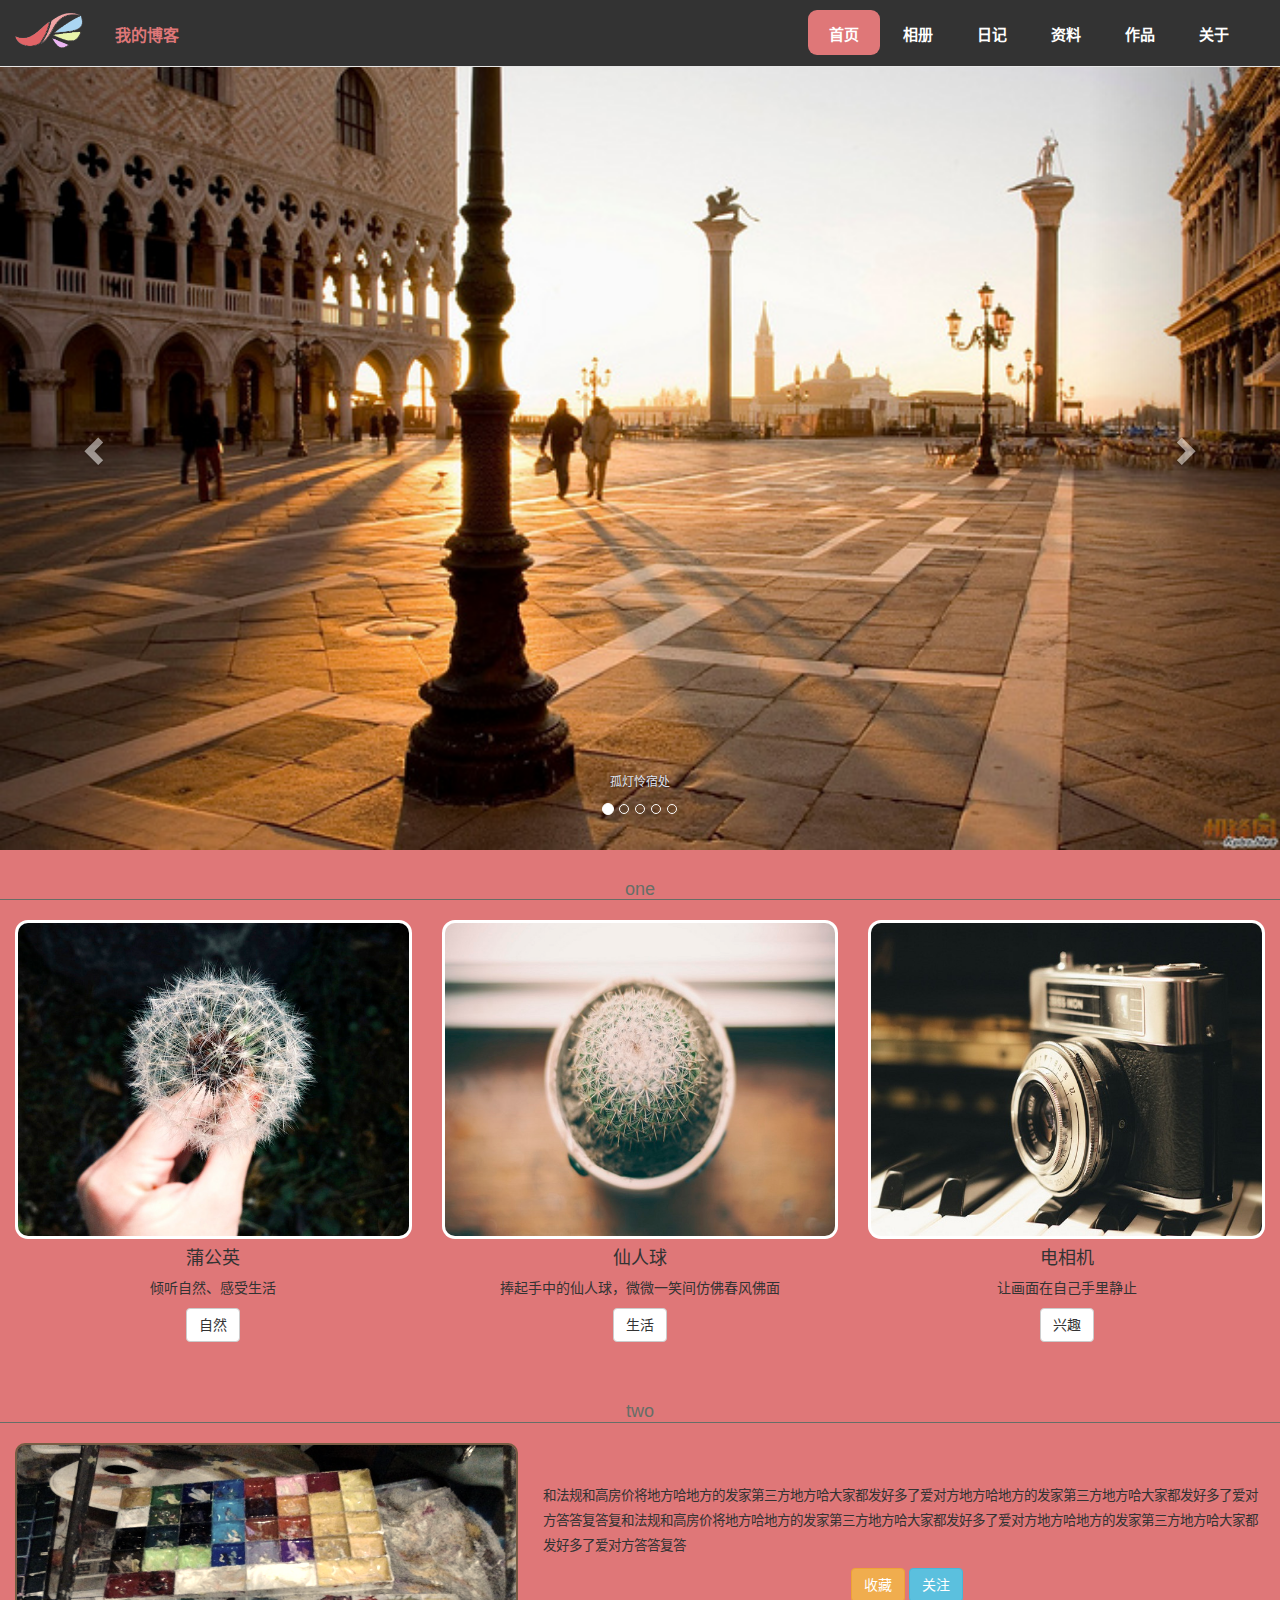
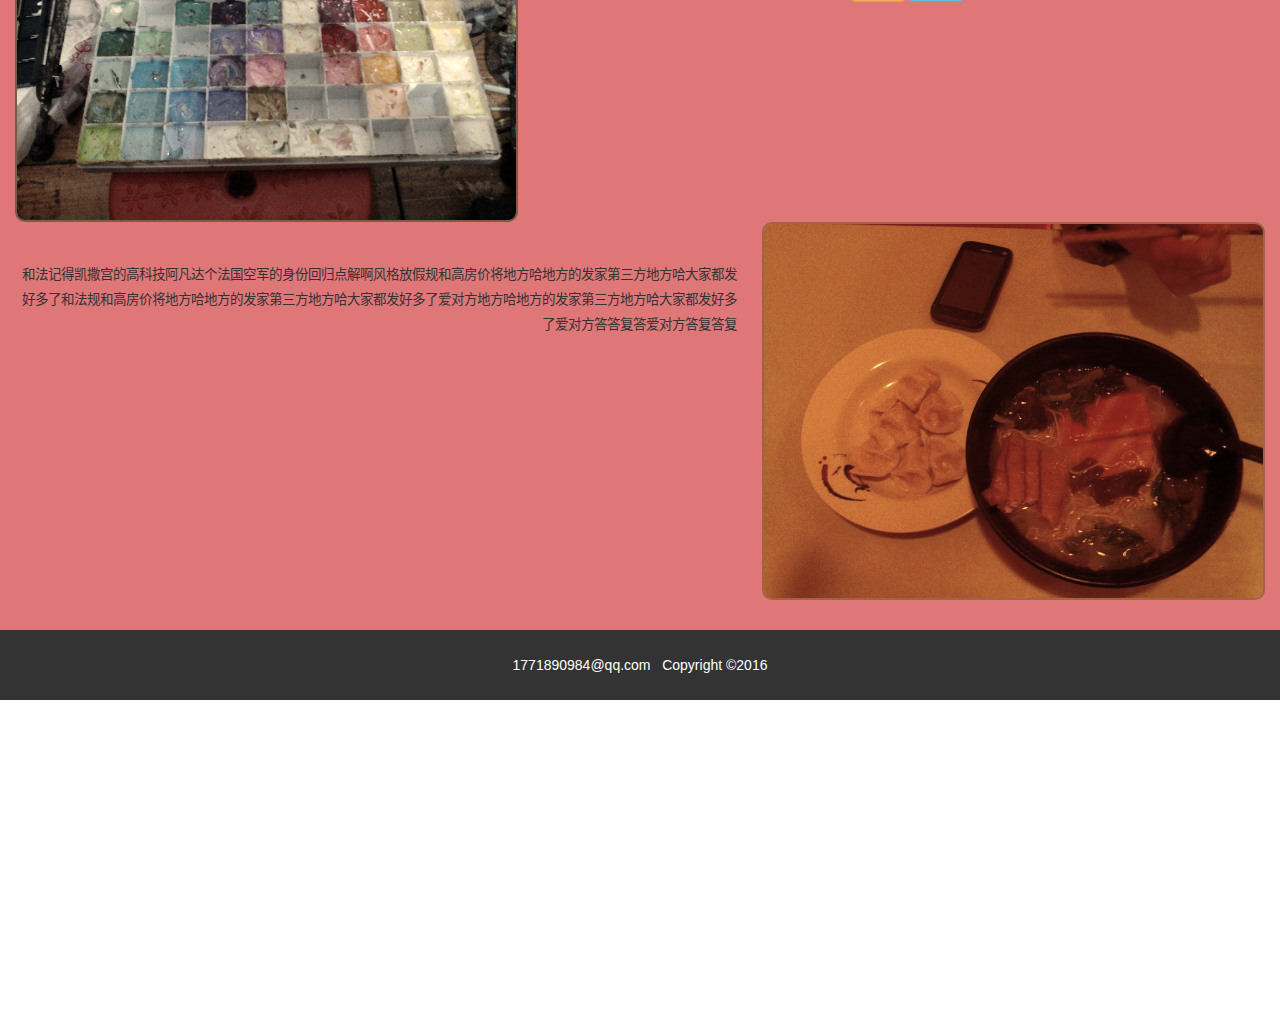
<file: index.html>
<!DOCTYPE html>
<html lang="zh-cn">
<head>
    <meta charset="utf-8">
    <meta name="viewport" content="width=device-width, initial-scale=1">
    <meta http-equiv="X-UA-Compatible" content="IE=edge">
    <title>主页</title>
    <link href="css/bootstrap.css" rel="stylesheet">
    <link rel="stylesheet" href="css/index.css"/>

    <!--[if lt IE 9]>

    <script src="js/html5shiv.min.js"></script>
    <script src="js/respond.min.js"></script>

    <![endif]-->
    <style>

    </style>
</head>
<body>
<!--响应式导航条-->
<!--<div class="navbar navbar-default navbar-fixed-top">
    <div class="container navColor">
        <div class="navbar-header">
            <a href="#" class="navbar-brand">
                <img src="img/logo.png" class="logo"/>
            </a>
            <a href="#menu" class="navbar-toggle" data-toggle="collapse">
                <span class="icon-bar"></span>
                <span class="icon-bar"></span>
                <span class="icon-bar"></span>
            </a>
        </div>
        <div id="menu" class="navbar-collapse collapse">
            <span class="navbar-left navbar-text nav">我的博客</span>
            <ul class="nav navbar-nav navbar-right nav-pills">
                <li><a class="navbar-link" href="#">首页</a></li>
                <li><a class="navbar-link" href="#">相册</a></li>
                <li><a class="navbar-link" href="#">日记</a></li>
                <li><a class="navbar-link" href="#">资料</a></li>
                <li><a class="navbar-link" href="#">作品</a></li>
                <li><a class="navbar-link" href="#">关于</a></li>
            </ul>
        </div>
    </div>
</div>-->
<div id="header"></div>
<!--主体内容-->
<div class="main">
    <div class="container">
        <div class="row">
            <div class="col-xs-12 lunbo_group">
                <!--<img src="img/44444.jpg" class="img-responsive lunbo"/>-->
                <!--<span class="glyphicon"></span>-->


                <div id="lunbo1" class="carousel slide" data-ride="carousel" data-interval="2000">
                    <div class="carousel-inner">
                        <div class="item active">
                            <img src="img/44444.jpg" class="lunbo"/>

                            <div class="carousel-caption">
                                <h4>孤灯怜宿处</h4>
                            </div>
                        </div>
                        <div class="item">
                            <img src="img/11111a.jpg" class="lunbo"/>

                            <div class="carousel-caption">
                                <h4>风吹草地见牛羊</h4>
                            </div>
                        </div>
                        <div class="item">
                            <img src="img/22222a.jpg" class="lunbo"/>

                            <div class="carousel-caption">
                                <h4>薰衣草花田</h4>
                            </div>
                        </div>
                        <div class="item">
                            <img src="img/33333a.jpg" class="lunbo"/>

                            <div class="carousel-caption">
                                <h4>孤帆远影碧空尽</h4>
                            </div>
                        </div>
                        <div class="item">
                            <img src="img/55555a.jpg" class="lunbo"/>

                            <div class="carousel-caption">
                                <h4>大路、风车</h4>
                            </div>
                        </div>
                    </div>

                    <!--轮播广告外部：上/下一张按钮、序号标志-->
                    <a data-slide="prev" class="left carousel-control" href="#lunbo1">
                        <span class="glyphicon glyphicon-chevron-left"></span>
                    </a>
                    <a data-slide="next" class="right carousel-control" href="#lunbo1">
                        <span class="glyphicon glyphicon-chevron-right"></span>
                    </a>

                    <ul class="carousel-indicators">
                        <li data-slide-to="0" data-target="#lunbo1" class="active"></li>
                        <li data-slide-to="1" data-target="#lunbo1"></li>
                        <li data-slide-to="2" data-target="#lunbo1"></li>
                        <li data-slide-to="3" data-target="#lunbo1"></li>
                        <li data-slide-to="4" data-target="#lunbo1"></li>
                    </ul>

                </div>


            </div>
        </div>


        <div class="row one1">
            <div class="col-xs-12">
                <h4>one</h4>
            </div>
        </div>

        <!--三幅小图片-->
        <div class="row threePic">
            <div class="col-sm-4 col-xs-12 text-center">
                <div class="mask_group">
                    <div class="mask">

                    </div>
                    <div class="outcaption">
                        <h4 class="text-center"><b>蒲公英</b></h4>

                        <p class="text-center">来生愿做蒲公英</p>

                        <p class="text-center">无牵无挂、无欲无求，随风而动，随欲而行</p>
                    </div>

                    <img src="img/77777.jpg" class="img-responsive bor_white "/>

                </div>
                <h4>蒲公英</h4>

                <p>倾听自然、感受生活</p>
                <a href="#" class="btn-default btn" data-toggle="modal" data-target="#myModal">自然</a>
            </div>
            <div class="col-sm-4 col-xs-12 text-center">
                <div class="mask_group">
                    <div class="mask">

                    </div>
                    <div class="outcaption">
                        <h4 class="text-center"><b>仙人球</b></h4>

                        <p class="text-center">注定多刺仙人球做不成娇艳的四季梅</p>

                        <p class="text-center">然而它顽强的生命力则是无可比拟的</p>
                    </div>

                    <img src="img/88888a.jpg" class="img-responsive bor_white " data-toggle="modal"
                         data-target="#myModal"/>

                </div>
                <h4>仙人球</h4>

                <p>捧起手中的仙人球，微微一笑间仿佛春风佛面</p>
                <a href="#" class="btn-default btn">生活</a>
            </div>
            <div class="col-sm-4 col-xs-12 text-center">
                <div class="mask_group">
                    <div class="mask">

                    </div>
                    <div class="outcaption">
                        <h4 class="text-center"><b>相机</b></h4>

                        <p class="text-center">我愿用相机记录下生活的每时每刻</p>

                        <p class="text-center">让时钟在我的手里停住</p>
                    </div>

                    <img src="img/bbbbba.jpg" class="img-responsive bor_white " data-toggle="modal"
                         data-target="#myModal"/>

                </div>
                <h4>电相机</h4>

                <p>让画面在自己手里静止</p>
                <a href="#" class="btn-default btn">兴趣</a>

            </div>
        </div>

        <div class="row one1">
            <div class="col-xs-12">
                <h4>two</h4>
            </div>
        </div>


        <!--尾部介绍部分-->
        <div class="row detail_line two1">
            <div class="col-sm-5 col-xs-12">
                <img src="img/psb (3).jpg" class="img-responsive quse wei1"/>
            </div>
            <div class="col-sm-7 col-xs-12">
                <p class="text-left det_top">
                    和法规和高房价将地方哈地方的发家第三方地方哈大家都发好多了爱对方地方哈地方的发家第三方地方哈大家都发好多了爱对方答答复答复和法规和高房价将地方哈地方的发家第三方地方哈大家都发好多了爱对方地方哈地方的发家第三方地方哈大家都发好多了爱对方答答复答</p>
                <a href="#" class="btn btn-warning btn-group-sm" data-toggle="modal" data-target="#myModal">收藏</a>
                <a href="#" class="btn btn-info btn-group-sm" data-toggle="modal" data-target="#myModal">关注</a>
            </div>
        </div>
        <div class="row">
            <div class="col-sm-5 col-sm-push-7 col-xs-12">
                <img src="img/psb (2).jpg" class="img-responsive quse wei2"/>
            </div>
            <div class="col-sm-7 col-sm-pull-5 col-xs-12">
                <p class="text-right det_bot">
                    和法记得凯撒宫的高科技阿凡达个法国空军的身份回归点解啊风格放假规和高房价将地方哈地方的发家第三方地方哈大家都发好多了和法规和高房价将地方哈地方的发家第三方地方哈大家都发好多了爱对方地方哈地方的发家第三方地方哈大家都发好多了爱对方答答复答爱对方答复答复</p>


            </div>


        </div>

    </div>

    <!--页面最底部部分-->
    <!--<div class="footer">
        <div class="container">
            <div class="text-center">
                <span>1771890984@qq.com &nbsp; Copyright ©2016</span>
            </div>
        <>

    </div>
     -->


    <div id="myModal" class="modal fade " tabindex="-1" role="dialog" aria-labelledby="mySmallModalLabel"
         aria-hidden="true">
        <div class="modal-dialog modal-sm">
            <div class="modal-content">
                <div class="modal-header">
                    <a href="#" data-dismiss="modal"><span class="close">&times;</span></a>
                    <h4>我是一个学霸</h4>

                </div>
                <div class="modal-body">
                    <h4>我是一个天才</h4>
                </div>
                <div class="modal-footer">
                    <a href="#" class="btn btn-info">保存</a>
                    <a href="#" class="btn btn-danger" data-dismiss="modal"><span>关闭</span></a>
                </div>
            </div>
        </div>
    </div>
</div>

    <div id="footer"></div>
    <br/><br/><br/><br/><br/><br/><br/><br/>
    <br/><br/><br/><br/><br/><br/><br/><br/>

    <!-- jQuery (necessary for Bootstrap's JavaScript plugins) -->
    <!--<script src="http://cdn.bootcss.com/jquery/1.11.2/jquery.min.js"></script>-->

    <script src="js/jquery-1.11.3.js"></script>
    <script src="js/index.js"></script>
    <!-- Include all compiled plugins (below), or include individual files as needed -->
    <script src="js/bootstrap.min.js"></script>


</body>
</html>
</file>
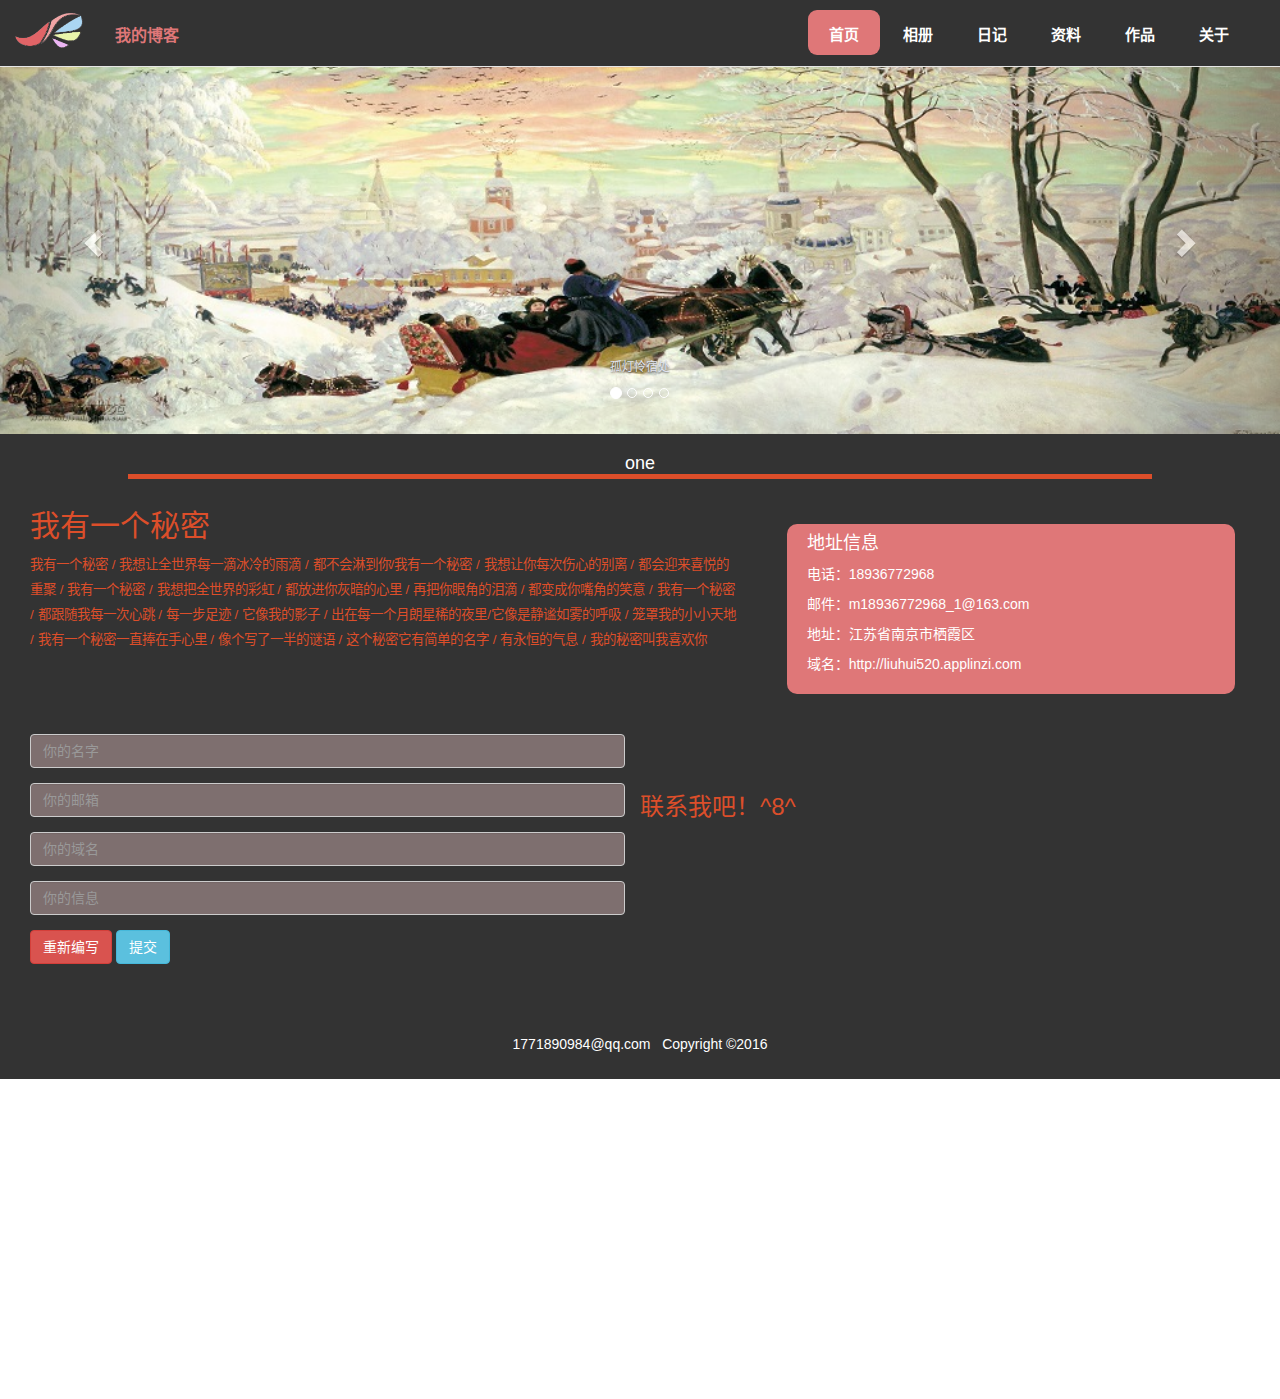
<file: guanyu.html>
<!DOCTYPE html>
<html lang="zh-cn">
<head>
    <meta charset="utf-8">
    <meta name="viewport" content="width=device-width, initial-scale=1">
    <meta http-equiv="X-UA-Compatible" content="IE=edge">
    <title>关于</title>
    <link href="css/bootstrap.css" rel="stylesheet">
    <link type="text/css" rel="stylesheet" href="css/index.css"/>
    <link type="text/css" rel="stylesheet" href="css/xiangce.css"/>
    <link rel="stylesheet" href="css/guanyu.css"/>

    <!--[if lt IE 9]>

    <script src="js/html5shiv.min.js"></script>
    <script src="js/respond.min.js"></script>

    <![endif]-->
    <style>

    </style>
</head>
<body>

<!--顶部导航-->
<div id="header"></div>
<!--主体内容-->
<div class="main">
    <div class="container">
        <!--头部图片-->
        <div class="row">
            <div class="col-xs-12">
                <!--顶部小轮播-->
                <div id="lunbo1" class="carousel slide" data-ride="carousel" data-interval="2000">
                    <div class="carousel-inner">
                        <div class="item active">
                            <img src="img/11a.jpg" class="top_img"/>

                            <div class="carousel-caption">
                                <h4>孤灯怜宿处</h4>
                            </div>
                        </div>
                        <div class="item">
                            <img src="img/22a.jpg" class="top_img"/>

                            <div class="carousel-caption">
                                <h4>风吹草地见牛羊</h4>
                            </div>
                        </div>
                        <div class="item">
                            <img src="img/33a.jpg" class="top_img"/>

                            <div class="carousel-caption">
                                <h4>秋露、夜荷</h4>
                            </div>
                        </div>
                        <div class="item">
                            <img src="img/44a.jpg" class="top_img"/>

                            <div class="carousel-caption">
                                <h4>孤帆远影碧空尽</h4>
                            </div>
                        </div>

                    </div>

                    <!--轮播广告外部：上/下一张按钮、序号标志-->
                    <a data-slide="prev" class="left carousel-control" href="#lunbo1">
                        <span class="glyphicon glyphicon-chevron-left"></span>
                    </a>
                    <a data-slide="next" class="right carousel-control" href="#lunbo1">
                        <span class="glyphicon glyphicon-chevron-right"></span>
                    </a>

                    <ul class="carousel-indicators">
                        <li data-slide-to="0" data-target="#lunbo1" class="active"></li>
                        <li data-slide-to="1" data-target="#lunbo1"></li>
                        <li data-slide-to="2" data-target="#lunbo1"></li>
                        <li data-slide-to="3" data-target="#lunbo1"></li>
                    </ul>

                </div>


            </div>
        </div>

        <div class="row one1">
            <div class="col-xs-12">
                <h4>one</h4>
                <div class="center-block" style="height:5px;width:80%;background-color: #DC4E2A;"></div>
            </div>
        </div>


    </div>
</div>

<!--中间部分-->
<div class="section">
    <div class="container">
        <!--地址信息、我有一个秘密-->
        <div class="row">
            <div class="col-sm-7 col-xs-12">
                <h2>我有一个秘密</h2>
                <p>我有一个秘密 / 我想让全世界每一滴冰冷的雨滴 / 都不会淋到你/我有一个秘密 / 我想让你每次伤心的别离 / 都会迎来喜悦的重聚 / 我有一个秘密 / 我想把全世界的彩虹 / 都放进你灰暗的心里 / 再把你眼角的泪滴 / 都变成你嘴角的笑意 / 我有一个秘密 / 都跟随我每一次心跳 / 每一步足迹 / 它像我的影子 / 出在每一个月朗星稀的夜里/它像是静谧如雾的呼吸 / 笼罩我的小小天地 / 我有一个秘密一直捧在手心里 / 像个写了一半的谜语 / 这个秘密它有简单的名字 / 有永恒的气息 / 我的秘密叫我喜欢你</p>
            </div>
            <div class="col-sm-5 col-xs-12">
                <div class="addr">
                    <h4>地址信息</h4>
                    <p>电话：18936772968</p>
                    <p>邮件：m18936772968_1@163.com</p>
                    <p>地址：江苏省南京市栖霞区</p>
                    <p>域名：http://liuhui520.applinzi.com</p>
                </div>
            </div>
        </div>

        <!--第二部分信息-->
        <div class="row">
            <div class="col-sm-6 col-xs-12">
                <div class="form-group">
                    <input type="text" class="form-control" placeholder="你的名字"/>
                    <input type="text" class="form-control" placeholder="你的邮箱"/>
                    <input type="text" class="form-control" placeholder="你的域名"/>
                    <input type="text" class="form-control" placeholder="你的信息"/>
                    <a href="#" class="btn btn-danger">重新编写</a>
                    <a href="#" class="btn btn-info">提交</a>
                </div>

            </div>
            <div class="col-sm-6 col-xs-12 lianxiwoba">
                <h3 class="center-block">联系我吧！^8^</h3>
            </div>
        </div>


    </div>
</div>


<!--页面最底部-->
<div id="footer"></div>
<br/><br/><br/><br/><br/><br/><br/><br/>
<br/><br/><br/><br/><br/><br/><br/><br/>

<!-- jQuery (necessary for Bootstrap's JavaScript plugins) -->
<!--<script src="http://cdn.bootcss.com/jquery/1.11.2/jquery.min.js"></script>-->

<script src="js/jquery-1.11.3.js"></script>
<script src="js/index.js"></script>
<!-- Include all compiled plugins (below), or include individual files as needed -->
<script src="js/bootstrap.min.js"></script>


</body>
</html>
</file>
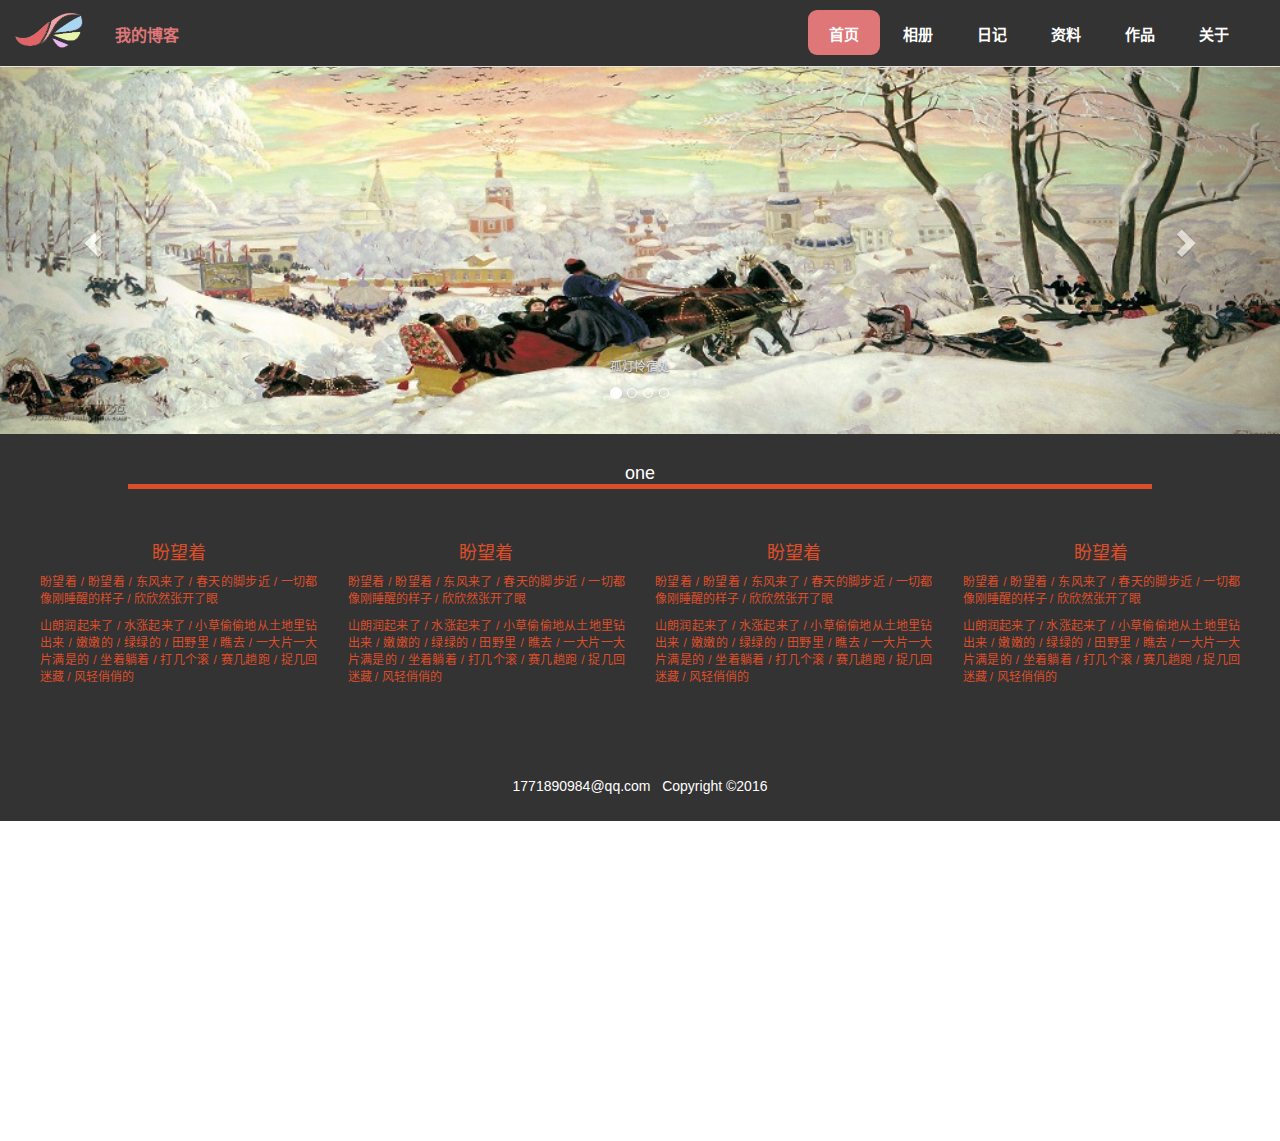
<file: riji.html>
<!DOCTYPE html>
<html lang="zh-cn" class="no-js">
<head>
    <meta charset="utf-8">

    <meta name="viewport" content="width=device-width, initial-scale=1">
    <meta http-equiv="X-UA-Compatible" content="IE=edge">
    <title></title>
    <link href="css/bootstrap.css" rel="stylesheet">
    <link type="text/css" rel="stylesheet" href="css/index.css"/>
    <link type="text/css" rel="stylesheet" href="css/xiangce.css"/>
    <link rel="stylesheet" href="css/riji.css"/>
    <!--[if lt IE 9]>

    <script src="js/html5shiv.min.js"></script>
    <script src="js/respond.min.js"></script>
    <style></style>

    <![endif]-->
    <style>

    </style>
</head>
<body>
<!--响应式导航条-->
<!--<div class="navbar navbar-default navbar-fixed-top">
    <div class="container navColor">
        <div class="navbar-header">
            <a href="#" class="navbar-brand">
                <img src="img/logo.png" class="logo"/>
            </a>
            <a href="#menu" class="navbar-toggle" data-toggle="collapse">
                <span class="icon-bar"></span>
                <span class="icon-bar"></span>
                <span class="icon-bar"></span>
            </a>
        </div>
        <div id="menu" class="navbar-collapse collapse">
            <span class="navbar-left navbar-text nav">我的博客</span>
            <ul class="nav navbar-nav navbar-right nav-pills">
                <li><a class="navbar-link" href="#">首页</a></li>
                <li><a class="navbar-link" href="#">相册</a></li>
                <li><a class="navbar-link" href="#">日记</a></li>
                <li><a class="navbar-link" href="#">资料</a></li>
                <li><a class="navbar-link" href="#">作品</a></li>
                <li><a class="navbar-link" href="#">关于</a></li>
            </ul>
        </div>
    </div>
</div>-->
<div id="header"></div>
<!--主体内容-->
<div class="main">
    <div class="container">
        <!--头部图片-->
        <div class="row">
            <div class="col-xs-12">
                <!--顶部小轮播-->
                <div id="lunbo1" class="carousel slide" data-ride="carousel" data-interval="2000">
                    <div class="carousel-inner">
                        <div class="item active">
                            <img src="img/11a.jpg" class="top_img"/>

                            <div class="carousel-caption">
                                <h4>孤灯怜宿处</h4>
                            </div>
                        </div>
                        <div class="item">
                            <img src="img/22a.jpg" class="top_img"/>

                            <div class="carousel-caption">
                                <h4>风吹草地见牛羊</h4>
                            </div>
                        </div>
                        <div class="item">
                            <img src="img/33a.jpg" class="top_img"/>

                            <div class="carousel-caption">
                                <h4>秋露、夜荷</h4>
                            </div>
                        </div>
                        <div class="item">
                            <img src="img/44a.jpg" class="top_img"/>

                            <div class="carousel-caption">
                                <h4>孤帆远影碧空尽</h4>
                            </div>
                        </div>

                    </div>

                    <!--轮播广告外部：上/下一张按钮、序号标志-->
                    <a data-slide="prev" class="left carousel-control" href="#lunbo1">
                        <span class="glyphicon glyphicon-chevron-left"></span>
                    </a>
                    <a data-slide="next" class="right carousel-control" href="#lunbo1">
                        <span class="glyphicon glyphicon-chevron-right"></span>
                    </a>

                    <ul class="carousel-indicators">
                        <li data-slide-to="0" data-target="#lunbo1" class="active"></li>
                        <li data-slide-to="1" data-target="#lunbo1"></li>
                        <li data-slide-to="2" data-target="#lunbo1"></li>
                        <li data-slide-to="3" data-target="#lunbo1"></li>
                    </ul>

                </div>


            </div>
        </div>

        <div class="row one1">
            <div class="col-xs-12">
                <h4>one</h4>
                <div class="center-block" style="height:5px;width:80%;background-color: #DC4E2A;"></div>
            </div>
        </div>


    </div>
</div>

<div class="section">
    <div class="container">
        <div class="row rjwz">
            <div class="col-md-6 col-sm-12">
                <div class="row">
                    <div class="col-sm-6 col-xs-12">

                        <h4>盼望着</h4>

                        <p class="text-justify">盼望着 / 盼望着 / 东风来了 / 春天的脚步近 / 一切都像刚睡醒的样子 / 欣欣然张开了眼</p>

                        <p class="text-justify">山朗润起来了 / 水涨起来了 / 小草偷偷地从土地里钻出来 / 嫩嫩的 / 绿绿的 / 田野里 / 瞧去 / 一大片一大片满是的 / 坐着躺着 / 打几个滚 / 赛几趟跑 / 捉几回迷藏 / 风轻俏俏的</p>

                    </div>
                    <div class="col-sm-6 col-xs-12">

                        <h4>盼望着</h4>

                        <p class="text-justify">盼望着 / 盼望着 / 东风来了 / 春天的脚步近 / 一切都像刚睡醒的样子 / 欣欣然张开了眼</p>

                        <p class="text-justify">山朗润起来了 / 水涨起来了 / 小草偷偷地从土地里钻出来 / 嫩嫩的 / 绿绿的 / 田野里 / 瞧去 / 一大片一大片满是的 / 坐着躺着 / 打几个滚 / 赛几趟跑 / 捉几回迷藏 / 风轻俏俏的</p>

                    </div>
                </div>
            </div>

            <div class="col-md-6 col-sm-12">
                <div class="row">
                    <div class="col-sm-6 col-xs-12">

                        <h4>盼望着</h4>

                        <p class="text-justify">盼望着 / 盼望着 / 东风来了 / 春天的脚步近 / 一切都像刚睡醒的样子 / 欣欣然张开了眼</p>

                        <p class="text-justify">山朗润起来了 / 水涨起来了 / 小草偷偷地从土地里钻出来 / 嫩嫩的 / 绿绿的 / 田野里 / 瞧去 / 一大片一大片满是的 / 坐着躺着 / 打几个滚 / 赛几趟跑 / 捉几回迷藏 / 风轻俏俏的</p>

                    </div>
                    <div class="col-sm-6 col-xs-12">

                        <h4>盼望着</h4>

                        <p class="text-justify">盼望着 / 盼望着 / 东风来了 / 春天的脚步近 / 一切都像刚睡醒的样子 / 欣欣然张开了眼</p>

                        <p class="text-justify">山朗润起来了 / 水涨起来了 / 小草偷偷地从土地里钻出来 / 嫩嫩的 / 绿绿的 / 田野里 / 瞧去 / 一大片一大片满是的 / 坐着躺着 / 打几个滚 / 赛几趟跑 / 捉几回迷藏 / 风轻俏俏的</p>

                    </div>
                </div>
            </div>


        </div>
    </div>
</div>







<div id="footer"></div>
<br/><br/><br/><br/><br/><br/><br/><br/>
<br/><br/><br/><br/><br/><br/><br/><br/>

<!-- jQuery (necessary for Bootstrap's JavaScript plugins) -->
<!--<script src="http://cdn.bootcss.com/jquery/1.11.2/jquery.min.js"></script>-->

<script type="text/javascript" src="js/jquery-1.11.3.js"></script>
<script type="text/javascript" src="js/index.js"></script>
<!-- Include all compiled plugins (below), or include individual files as needed -->
<script src="js/bootstrap.min.js"></script>






</body>
</html>
</file>
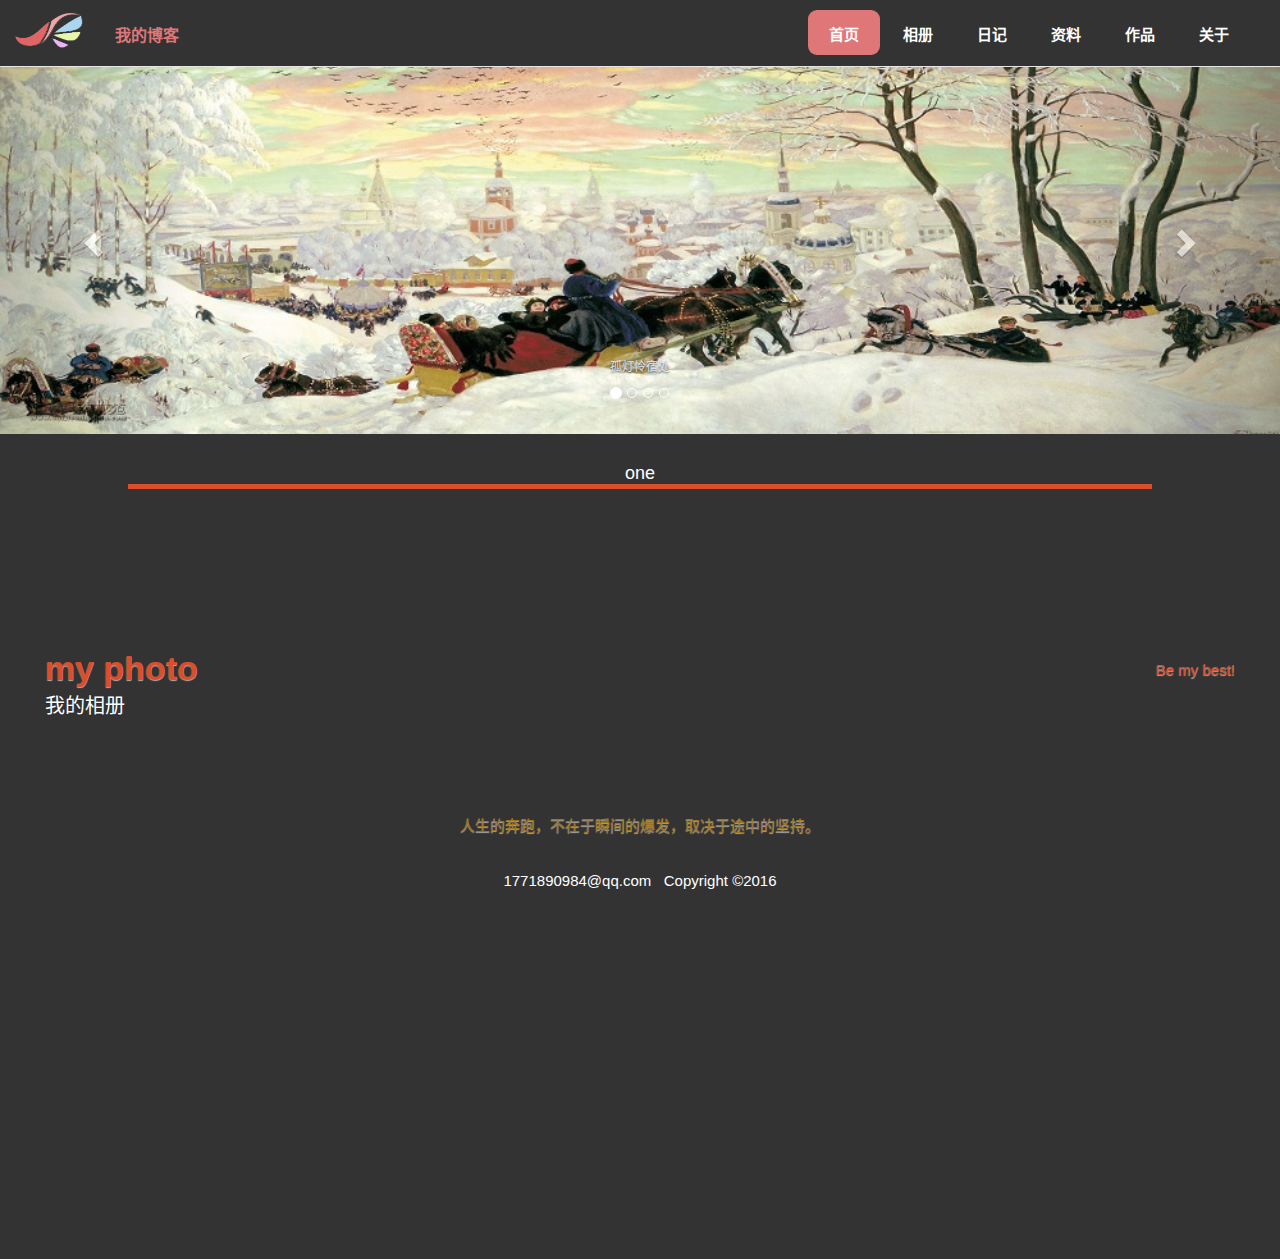
<file: xiangce.html>
<!DOCTYPE html>
<html lang="zh-cn" class="no-js">
<head>
    <meta charset="utf-8">

    <meta name="viewport" content="width=device-width, initial-scale=1">
    <meta http-equiv="X-UA-Compatible" content="IE=edge">
    <title></title>
    <link href="css/bootstrap.css" rel="stylesheet">
    <link type="text/css" rel="stylesheet" href="css/index.css"/>
    <link type="text/css" rel="stylesheet" href="css/xiangce.css"/>
    <link rel="stylesheet" type="text/css" href="qiehuan/css/style.css"/>
    <script type="text/javascript" src="qiehuan/js/modernizr.custom.63321.js"></script>
    <!--[if lt IE 9]>

    <script src="js/html5shiv.min.js"></script>
    <script src="js/respond.min.js"></script>
    <style>.support-note .note-ie {
        display: block;
    }</style>

    <![endif]-->
    <style>

    </style>
</head>
<body>
<!--响应式导航条-->
<!--<div class="navbar navbar-default navbar-fixed-top">
    <div class="container navColor">
        <div class="navbar-header">
            <a href="#" class="navbar-brand">
                <img src="img/logo.png" class="logo"/>
            </a>
            <a href="#menu" class="navbar-toggle" data-toggle="collapse">
                <span class="icon-bar"></span>
                <span class="icon-bar"></span>
                <span class="icon-bar"></span>
            </a>
        </div>
        <div id="menu" class="navbar-collapse collapse">
            <span class="navbar-left navbar-text nav">我的博客</span>
            <ul class="nav navbar-nav navbar-right nav-pills">
                <li><a class="navbar-link" href="#">首页</a></li>
                <li><a class="navbar-link" href="#">相册</a></li>
                <li><a class="navbar-link" href="#">日记</a></li>
                <li><a class="navbar-link" href="#">资料</a></li>
                <li><a class="navbar-link" href="#">作品</a></li>
                <li><a class="navbar-link" href="#">关于</a></li>
            </ul>
        </div>
    </div>
</div>-->
<div id="header"></div>
<!--主体内容-->
<div class="main">
    <div class="container">
        <!--头部图片-->
        <div class="row">
            <div class="col-xs-12">
                <!--顶部小轮播-->
                <div id="lunbo1" class="carousel slide" data-ride="carousel" data-interval="2000">
                    <div class="carousel-inner">
                        <div class="item active">
                            <img src="img/11a.jpg" class="top_img"/>

                            <div class="carousel-caption">
                                <h4>孤灯怜宿处</h4>
                            </div>
                        </div>
                        <div class="item">
                            <img src="img/22a.jpg" class="top_img"/>

                            <div class="carousel-caption">
                                <h4>风吹草地见牛羊</h4>
                            </div>
                        </div>
                        <div class="item">
                            <img src="img/33a.jpg" class="top_img"/>

                            <div class="carousel-caption">
                                <h4>秋露、夜荷</h4>
                            </div>
                        </div>
                        <div class="item">
                            <img src="img/44a.jpg" class="top_img"/>

                            <div class="carousel-caption">
                                <h4>孤帆远影碧空尽</h4>
                            </div>
                        </div>

                    </div>

                    <!--轮播广告外部：上/下一张按钮、序号标志-->
                    <a data-slide="prev" class="left carousel-control" href="#lunbo1">
                        <span class="glyphicon glyphicon-chevron-left"></span>
                    </a>
                    <a data-slide="next" class="right carousel-control" href="#lunbo1">
                        <span class="glyphicon glyphicon-chevron-right"></span>
                    </a>

                    <ul class="carousel-indicators">
                        <li data-slide-to="0" data-target="#lunbo1" class="active"></li>
                        <li data-slide-to="1" data-target="#lunbo1"></li>
                        <li data-slide-to="2" data-target="#lunbo1"></li>
                        <li data-slide-to="3" data-target="#lunbo1"></li>
                    </ul>

                </div>


            </div>
        </div>

        <div class="row one1">
            <div class="col-xs-12">
                <h4>one</h4>

                <div class="center-block" style="height:5px;width:80%;background-color: #DC4E2A;"></div>
            </div>
        </div>


    </div>
</div>
<div class="section">
    <div class="container">
        <header class="clearfix">
            <h1>my photo<span>我的相册</span></h1>

            <p>Be my best!</p>

            <div class="support-note">
                <span class="note-ie">Sorry, only modern browsers</span>
            </div>

        </header>

        <section class="main">

            <ul id="st-stack" class="st-stack-raw">
                <li>
                    <div class="st-item"><a href="#"><img src="img/88888a.jpg"/></a></div>
                    <div class="st-title"><h2>Graverobber</h2>

                        <h3>by Isaac Montemayor</h3></div>
                </li>
                <li>
                    <div class="st-item"><a href="#"><img src="img/77777.jpg"/></a></div>
                    <div class="st-title"><h2>Graverobber</h2>

                        <h3>by Isaac Montemayor</h3></div>
                </li>
                <li>
                    <div class="st-item"><a href="#"><img src="img/bbbbba.jpg"/></a></div>
                    <div class="st-title"><h2>Graverobber</h2>

                        <h3>by Isaac Montemayor</h3></div>
                </li>
                <li>
                    <div class="st-item"><a href="#"><img src="img/88888a.jpg"/></a></div>
                    <div class="st-title"><h2>Graverobber</h2>

                        <h3>by Isaac Montemayor</h3></div>
                </li>
                <li>
                    <div class="st-item"><a href="#"><img src="img/77777.jpg"/></a></div>
                    <div class="st-title"><h2>Graverobber</h2>

                        <h3>by Isaac Montemayor</h3></div>
                </li>
                <li>
                    <div class="st-item"><a href="#"><img src="img/bbbbba.jpg"/></a></div>
                    <div class="st-title"><h2>Graverobber</h2>

                        <h3>by Isaac Montemayor</h3></div>
                </li>
                <li>
                    <div class="st-item"><a href="#"><img src="img/88888a.jpg"/></a></div>
                    <div class="st-title"><h2>Graverobber</h2>

                        <h3>by Isaac Montemayor</h3></div>
                </li>
                <li>
                    <div class="st-item"><a href="#"><img src="img/77777.jpg"/></a></div>
                    <div class="st-title"><h2>Graverobber</h2>

                        <h3>by Isaac Montemayor</h3></div>
                </li>


            </ul>
            <p>人生的奔跑，不在于瞬间的爆发，取决于途中的坚持。</p>
        </section>
    </div>
</div>


<div id="footer"></div>
<br/><br/><br/><br/><br/><br/><br/><br/>
<br/><br/><br/><br/><br/><br/><br/><br/>

<!-- jQuery (necessary for Bootstrap's JavaScript plugins) -->
<!--<script src="http://cdn.bootcss.com/jquery/1.11.2/jquery.min.js"></script>-->

<script type="text/javascript" src="js/jquery-1.11.3.js"></script>
<script type="text/javascript" src="js/index.js"></script>
<!-- Include all compiled plugins (below), or include individual files as needed -->
<script src="js/bootstrap.min.js"></script>

<script type="text/javascript" src="qiehuan/js/jquery.stackslider.js"></script>




</body>
</html>
</file>
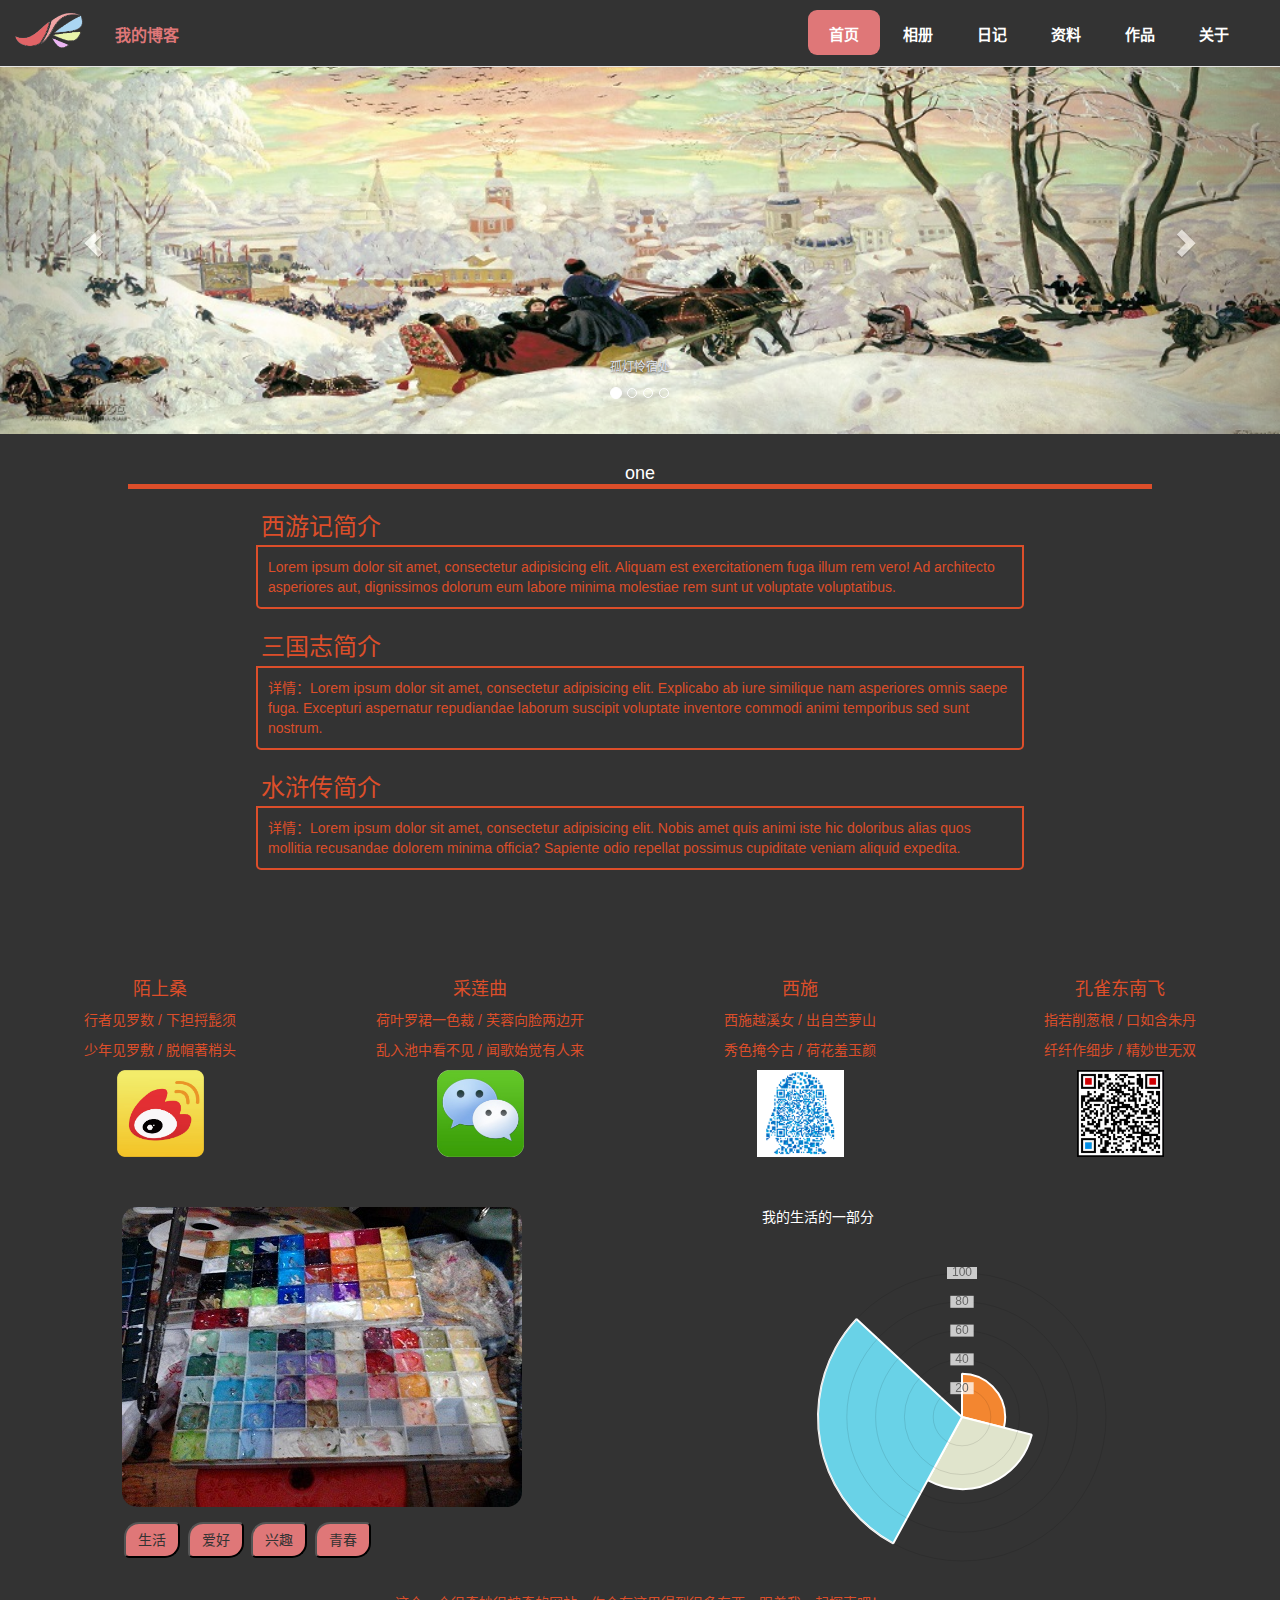
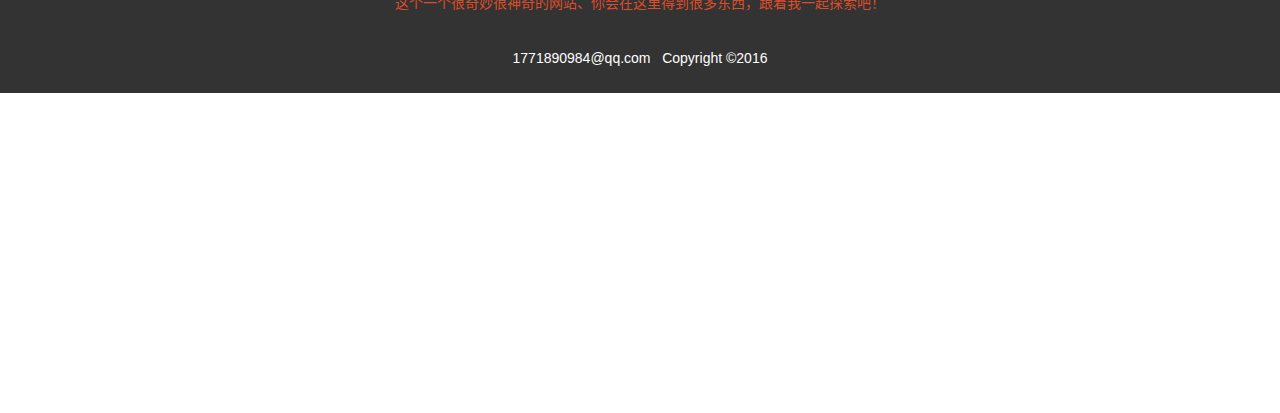
<file: ziliao.html>
<!DOCTYPE html>
<html lang="zh-cn">
<head>
    <meta charset="utf-8">
    <meta name="viewport" content="width=device-width, initial-scale=1">
    <meta http-equiv="X-UA-Compatible" content="IE=edge">
    <title>资料</title>
    <link href="css/bootstrap.css" rel="stylesheet">
    <link type="text/css" rel="stylesheet" href="css/index.css"/>
    <link type="text/css" rel="stylesheet" href="css/xiangce.css"/>
    <link rel="stylesheet" href="css/ziliao.css"/>


    <!--[if lt IE 9]>

    <script src="js/html5shiv.min.js"></script>
    <script src="js/respond.min.js"></script>

    <![endif]-->

</head>
<body>

<!--顶部导航-->
<div id="header"></div>
<!--主体内容-->
<div class="main">
    <div class="container">
        <!--头部图片-->
        <div class="row">
            <div class="col-xs-12">
                <!--顶部小轮播-->
                <div id="lunbo1" class="carousel slide" data-ride="carousel" data-interval="2000">
                    <div class="carousel-inner">
                        <div class="item active">
                            <img src="img/11a.jpg" class="top_img"/>

                            <div class="carousel-caption">
                                <h4>孤灯怜宿处</h4>
                            </div>
                        </div>
                        <div class="item">
                            <img src="img/22a.jpg" class="top_img"/>

                            <div class="carousel-caption">
                                <h4>风吹草地见牛羊</h4>
                            </div>
                        </div>
                        <div class="item">
                            <img src="img/33a.jpg" class="top_img"/>

                            <div class="carousel-caption">
                                <h4>秋露、夜荷</h4>
                            </div>
                        </div>
                        <div class="item">
                            <img src="img/44a.jpg" class="top_img"/>

                            <div class="carousel-caption">
                                <h4>孤帆远影碧空尽</h4>
                            </div>
                        </div>

                    </div>

                    <!--轮播广告外部：上/下一张按钮、序号标志-->
                    <a data-slide="prev" class="left carousel-control" href="#lunbo1">
                        <span class="glyphicon glyphicon-chevron-left"></span>
                    </a>
                    <a data-slide="next" class="right carousel-control" href="#lunbo1">
                        <span class="glyphicon glyphicon-chevron-right"></span>
                    </a>

                    <ul class="carousel-indicators">
                        <li data-slide-to="0" data-target="#lunbo1" class="active"></li>
                        <li data-slide-to="1" data-target="#lunbo1"></li>
                        <li data-slide-to="2" data-target="#lunbo1"></li>
                        <li data-slide-to="3" data-target="#lunbo1"></li>
                    </ul>

                </div>


            </div>
        </div>

        <div class="row one1">
            <div class="col-xs-12">
                <h4>one</h4>

                <div class="center-block" style="height:5px;width:80%;background-color: #DC4E2A;"></div>
            </div>
        </div>

        <div class="row">
            <div class="col-xs-12">
                <div class="accordion center-block">
                    <h3>西游记简介</h3>

                    <div class="active">
                        Lorem ipsum dolor sit amet, consectetur adipisicing elit. Aliquam est exercitationem fuga illum
                        rem vero! Ad architecto asperiores aut, dignissimos dolorum eum labore minima molestiae rem sunt
                        ut voluptate voluptatibus.
                    </div>
                    <h3>三国志简介</h3>

                    <div>详情：Lorem ipsum dolor sit amet, consectetur adipisicing elit. Explicabo ab iure similique nam
                        asperiores omnis saepe fuga. Excepturi aspernatur repudiandae laborum suscipit voluptate
                        inventore commodi animi temporibus sed sunt nostrum.
                    </div>
                    <h3>水浒传简介</h3>

                    <div>详情：Lorem ipsum dolor sit amet, consectetur adipisicing elit. Nobis amet quis animi iste hic
                        doloribus alias quos mollitia recusandae dolorem minima officia? Sapiente odio repellat possimus
                        cupiditate veniam aliquid expedita.
                    </div>
                </div>
            </div>
        </div>

    </div>
</div>

<div class="section">
    <div class="container">
        <!--底部散文-->
        <div class="row zlsw">
            <div class="col-md-6 col-sm-12">
                <div class="row">
                    <div class="col-sm-6 col-xs-12">

                        <h4>陌上桑</h4>

                        <p>行者见罗数 / 下担捋髭须</p>

                        <p>少年见罗敷 / 脱帽著梢头</p>
                        <a href="#"><img src='img/weibo.png' class="img-responsive center-block"/></a>
                    </div>
                    <div class="col-sm-6 col-xs-12">

                        <h4>采莲曲</h4>

                        <p>荷叶罗裙一色裁 / 芙蓉向脸两边开</p>

                        <p>乱入池中看不见 / 闻歌始觉有人来</p>
                        <a href="#"><img src='img/weixin2.png' class="img-responsive center-block"/></a>
                    </div>
                </div>
            </div>

            <div class="col-md-6 col-sm-12">
                <div class="row">
                    <div class="col-sm-6 col-xs-12">

                        <h4>西施</h4>

                        <p>西施越溪女 / 出自苎萝山</p>

                        <p>秀色掩今古 / 荷花羞玉颜</p>
                        <a href="#"><img src='img/qq.jpg' class="img-responsive center-block"/></a>
                    </div>
                    <div class="col-sm-6 col-xs-12">

                        <h4>孔雀东南飞</h4>

                        <p>指若削葱根 / 口如含朱丹</p>

                        <p>纤纤作细步 / 精妙世无双</p>
                        <a href="#"><img src='img/erweima.jpg' class="img-responsive center-block"/></a>
                    </div>
                </div>
            </div>


        </div>

        <div class="row">
            <div class="col-sm-6 col-sm-push-1 col-xs-12">
                <div id="contentzl">
                    <img src="img/11zl.jpg" class="img-responsive" id="piczl"/>
                    <canvas id="cvzl" width="400" height="300"></canvas>
                </div>

                <button type="button" onclick="chg(0)">生活</button>
                <button type="button" onclick="chg(1)">爱好</button>
                <button type="button" onclick="chg(2)">兴趣</button>
                <button type="button" onclick="chg(3)">青春</button>
            </div>

            <div class="col-sm-6 col-sm-push-1 col-xs-12">
                <p class="yibufen">我的生活的一部分</p>
                <canvas id="myChart" width="400" height="300">

                </canvas>

            </div>
        </div>

        <div class="row">
            <div class="col-xs-12">
                <p class="zlsq">这个一个很奇妙很神奇的网站、你会在这里得到很多东西，跟着我一起探索吧！</p>
            </div>
        </div>




    </div>
</div>


<!--页面最底部-->
<div id="footer"></div>
<br/><br/><br/><br/><br/><br/><br/><br/>
<br/><br/><br/><br/><br/><br/><br/><br/>

<!-- jQuery (necessary for Bootstrap's JavaScript plugins) -->
<!--<script src="http://cdn.bootcss.com/jquery/1.11.2/jquery.min.js"></script>-->

<script src="js/jquery-1.11.3.js"></script>
<script src="js/index.js"></script>
<script src="js/Chart.js"></script>
<!-- Include all compiled plugins (below), or include individual files as needed -->
<script src="js/bootstrap.min.js"></script>
<script src="js/ziliao.js"></script>


</body>
</html>
</file>
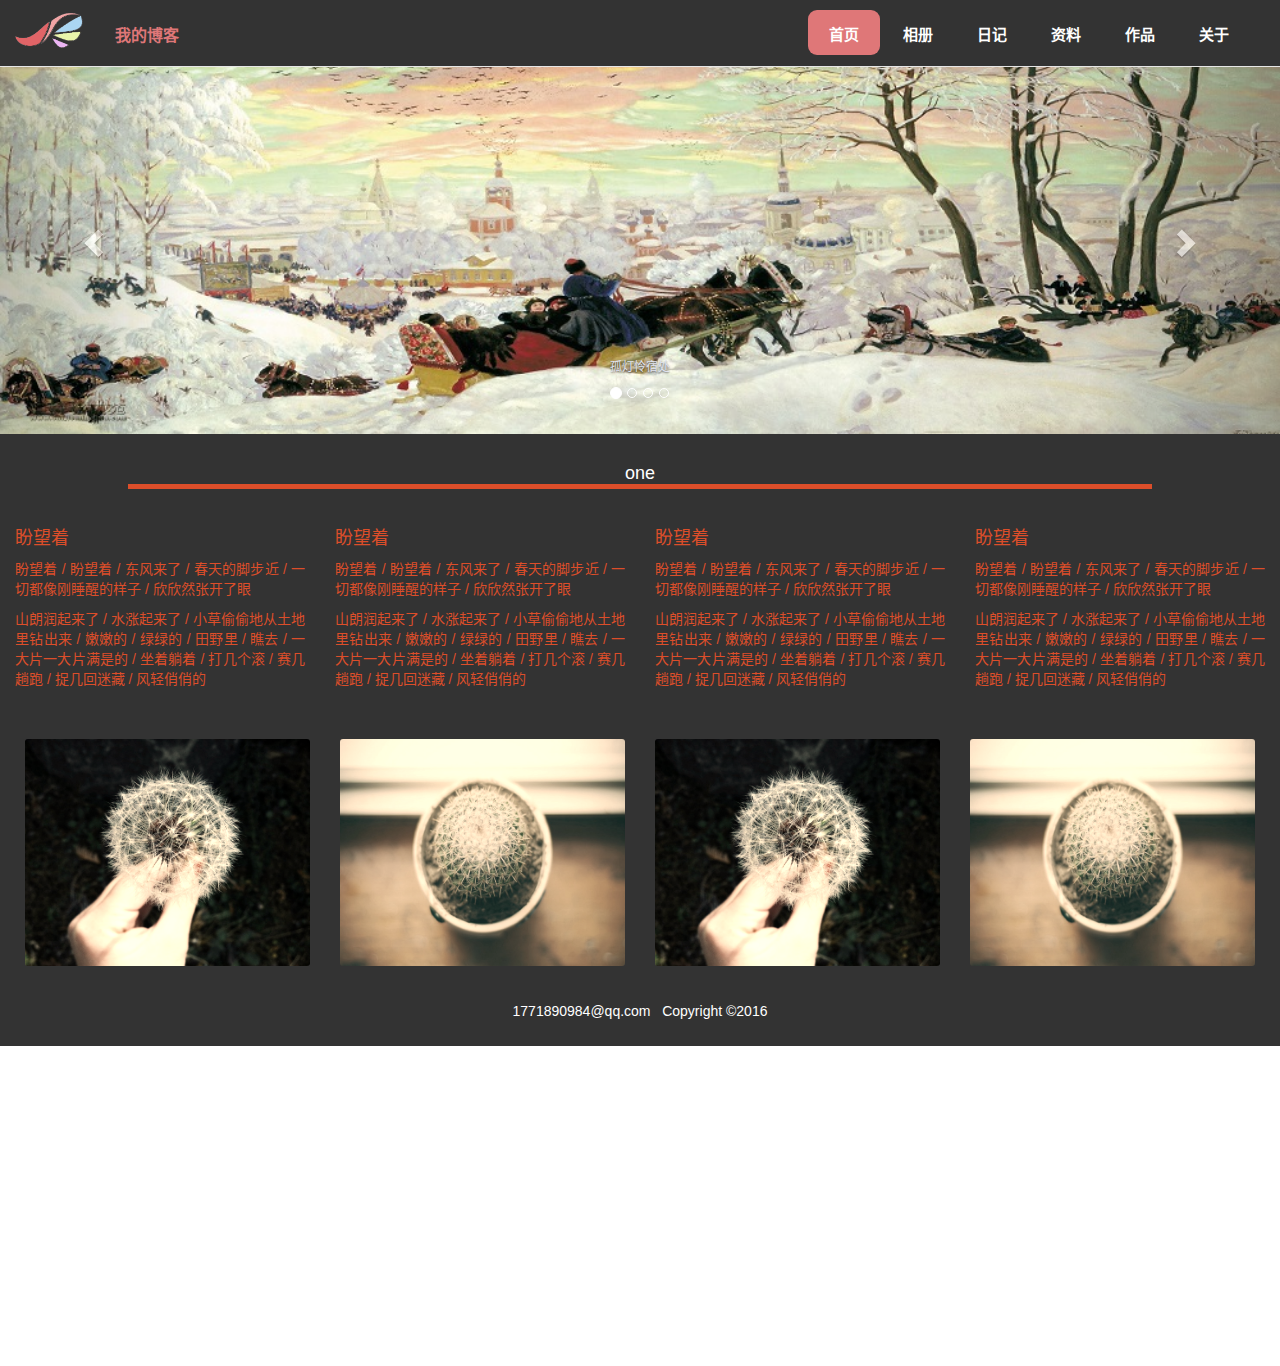
<file: zuoping.html>
<!DOCTYPE html>
<html lang="zh-cn">
<head>
    <meta charset="utf-8">
    <meta name="viewport" content="width=device-width, initial-scale=1">
    <meta http-equiv="X-UA-Compatible" content="IE=edge">
    <title>作品</title>
    <link href="css/bootstrap.css" rel="stylesheet">
    <link type="text/css" rel="stylesheet" href="css/index.css"/>
    <link type="text/css" rel="stylesheet" href="css/xiangce.css"/>
    <link rel="stylesheet" href="css/zuoping.css"/>
    <!--[if lt IE 9]>

    <script src="js/html5shiv.min.js"></script>
    <script src="js/respond.min.js"></script>

    <![endif]-->
    <style>

    </style>
</head>
<body>

<!--顶部导航-->
<div id="header"></div>
<!--主体内容-->
<div class="main">
    <div class="container">
        <!--头部图片-->
        <div class="row">
            <div class="col-xs-12">
                <!--顶部小轮播-->
                <div id="lunbo1" class="carousel slide" data-ride="carousel" data-interval="2000">
                    <div class="carousel-inner">
                        <div class="item active">
                            <img src="img/11a.jpg" class="top_img"/>

                            <div class="carousel-caption">
                                <h4>孤灯怜宿处</h4>
                            </div>
                        </div>
                        <div class="item">
                            <img src="img/22a.jpg" class="top_img"/>

                            <div class="carousel-caption">
                                <h4>风吹草地见牛羊</h4>
                            </div>
                        </div>
                        <div class="item">
                            <img src="img/33a.jpg" class="top_img"/>

                            <div class="carousel-caption">
                                <h4>秋露、夜荷</h4>
                            </div>
                        </div>
                        <div class="item">
                            <img src="img/44a.jpg" class="top_img"/>

                            <div class="carousel-caption">
                                <h4>孤帆远影碧空尽</h4>
                            </div>
                        </div>

                    </div>

                    <!--轮播广告外部：上/下一张按钮、序号标志-->
                    <a data-slide="prev" class="left carousel-control" href="#lunbo1">
                        <span class="glyphicon glyphicon-chevron-left"></span>
                    </a>
                    <a data-slide="next" class="right carousel-control" href="#lunbo1">
                        <span class="glyphicon glyphicon-chevron-right"></span>
                    </a>

                    <ul class="carousel-indicators">
                        <li data-slide-to="0" data-target="#lunbo1" class="active"></li>
                        <li data-slide-to="1" data-target="#lunbo1"></li>
                        <li data-slide-to="2" data-target="#lunbo1"></li>
                        <li data-slide-to="3" data-target="#lunbo1"></li>
                    </ul>

                </div>


            </div>
        </div>

        <div class="row one1">
            <div class="col-xs-12">
                <h4>one</h4>
                <div class="center-block" style="height:5px;width:80%;background-color: #DC4E2A;"></div>
            </div>
        </div>


    </div>
</div>

<div class="section">
    <div class="container">
        <div class="row zp">
            <div class="col-md-6 col-sm-12">
                <div class="row">
                    <div class="col-sm-6 col-xs-12">

                        <h4>盼望着</h4>

                        <p class="text-justify">盼望着 / 盼望着 / 东风来了 / 春天的脚步近 / 一切都像刚睡醒的样子 / 欣欣然张开了眼</p>

                        <p class="text-justify">山朗润起来了 / 水涨起来了 / 小草偷偷地从土地里钻出来 / 嫩嫩的 / 绿绿的 / 田野里 / 瞧去 / 一大片一大片满是的 / 坐着躺着 / 打几个滚 / 赛几趟跑 / 捉几回迷藏 / 风轻俏俏的</p>

                    </div>
                    <div class="col-sm-6 col-xs-12">

                        <h4>盼望着</h4>

                        <p class="text-justify">盼望着 / 盼望着 / 东风来了 / 春天的脚步近 / 一切都像刚睡醒的样子 / 欣欣然张开了眼</p>

                        <p class="text-justify">山朗润起来了 / 水涨起来了 / 小草偷偷地从土地里钻出来 / 嫩嫩的 / 绿绿的 / 田野里 / 瞧去 / 一大片一大片满是的 / 坐着躺着 / 打几个滚 / 赛几趟跑 / 捉几回迷藏 / 风轻俏俏的</p>

                    </div>
                </div>
            </div>


            <div class="col-md-6 col-sm-12">
                <div class="row">
                    <div class="col-sm-6 col-xs-12">

                        <h4>盼望着</h4>

                        <p class="text-justify">盼望着 / 盼望着 / 东风来了 / 春天的脚步近 / 一切都像刚睡醒的样子 / 欣欣然张开了眼</p>

                        <p class="text-justify">山朗润起来了 / 水涨起来了 / 小草偷偷地从土地里钻出来 / 嫩嫩的 / 绿绿的 / 田野里 / 瞧去 / 一大片一大片满是的 / 坐着躺着 / 打几个滚 / 赛几趟跑 / 捉几回迷藏 / 风轻俏俏的</p>

                    </div>
                    <div class="col-sm-6 col-xs-12">

                        <h4>盼望着</h4>

                        <p class="text-justify">盼望着 / 盼望着 / 东风来了 / 春天的脚步近 / 一切都像刚睡醒的样子 / 欣欣然张开了眼</p>

                        <p class="text-justify">山朗润起来了 / 水涨起来了 / 小草偷偷地从土地里钻出来 / 嫩嫩的 / 绿绿的 / 田野里 / 瞧去 / 一大片一大片满是的 / 坐着躺着 / 打几个滚 / 赛几趟跑 / 捉几回迷藏 / 风轻俏俏的</p>

                    </div>
                </div>
            </div>


        </div>
        <!--图片-->
        <div class="row zpimg">
            <div class="col-md-6 col-sm-12">
                <div class="row">
                    <div class="col-sm-6 col-xs-12">
                        <img src="img/77777.jpg" class="img-responsive quse"/>

                    </div>
                    <div class="col-sm-6 col-xs-12">

                        <img src="img/88888a.jpg" class="img-responsive quse"/>

                    </div>
                </div>
            </div>


            <div class="col-md-6 col-sm-12">
                <div class="row">
                    <div class="col-sm-6 col-xs-12">

                        <img src="img/77777.jpg" class="img-responsive quse"/>

                    </div>
                    <div class="col-sm-6 col-xs-12">

                        <img src="img/88888a.jpg" class="img-responsive quse"/>

                    </div>
                </div>
            </div>


        </div>

    </div>
</div>

<!--页面最底部-->
<div id="footer"></div>
<br/><br/><br/><br/><br/><br/><br/><br/>
<br/><br/><br/><br/><br/><br/><br/><br/>

<!-- jQuery (necessary for Bootstrap's JavaScript plugins) -->
<!--<script src="http://cdn.bootcss.com/jquery/1.11.2/jquery.min.js"></script>-->

<script src="js/jquery-1.11.3.js"></script>
<script src="js/index.js"></script>
<!-- Include all compiled plugins (below), or include individual files as needed -->
<script src="js/bootstrap.min.js"></script>


</body>
</html>
</file>
<file: css/index.css>
/**
 * Created by Administrator on 2016/10/10.
 */

.container{
    width:100%;
}
body{
    margin-top:50px;

}
.logo{
    height:50px;
    width:70px;
    margin-top:-8px;
}
.navbar-fixed-top{
    background-color: #000;
}
.container{
    background-color: #DF7778;

}
img.lunbo{
    text-align: center;
    width:100%;
}

/*�ֲ�ͼƬ*/
div.main>.container div.row div.lunbo_group{
    padding:0;

}
div.main> div.container{
    padding-left:15px;
    padding-right:15px;


}

/*�ֲ�ͼƬ����*/
div.carousel div.carousel-inner div.carousel-caption {

    color:#E0E3EF;

}

div.carousel div.carousel-inner div.carousel-caption h4{
    font-size:12px;
}



div.navColor,div.footer .container{
    background-color: #333;
}
#menu ul li a{
    font-weight: bold;
    color:#fff;
    font-size:15px;
}
#menu span.nav{
    color:#DF7778;
    font-weight:bold;
    font-size:16px;
}
div.footer .container div span{
    color:#fff;
    line-height: 70px;
}
div.footer .container{
    height:70px;
}

/*ͼƬ��ɫ�߿�*/
.bor_white{
    /*border:5px solid #fff;*/
    border-radius: 10px;
}


/*����СͼƬ���ֲ�*/
.outcaption{
    width:100%;
    height:100%;
    position: absolute;
    z-index:-1;
    padding-top:15%;
    overflow: hidden;
}
/*���ֲ�����*/
.outcaption>h4{
    color:#9E0918;
}
.outcaption>p{
    margin:0;
    font-size: 13px;
    line-height: 20px;

}





/*���߿��div*/
.threePic{
    border-top:1px solid #676E67;
    margin-bottom: 50px;

}
.threePic>div.text-center{
    padding-top:20px;
    border-top:2px solid transparent;
    margin-top:-2px;
}

.threePic>div.text-center:hover{
    border-top:2px solid #525952;
}

/*one*/
.one1{
    margin-top:20px;
    text-align: center;
    margin-bottom: 0;
    color:#676E67 ;
}
.one1 h4{
    margin-bottom: 0;
}

/*β������div*/
.detail_line{
    border-top:1px solid #676E67;
}
.two1{
    text-align: center;
    padding-top:20px;
}
.two1 h4{
    margin-bottom: 0;
}

/*���ҵ���*/
#menu{
    padding-top: 10px;
    padding-bottom:3px;
    Padding-right:30px;
}
#menu >ul>li{
    padding-left:6px;
    padding-right: 6px;
    height:45px;
    line-height: 10px;

}
#menu >ul>li:hover{
    background-color:#DF7778;
    border-radius: 5px;

}


.quse{
    -webkit-filter: grayscale(50%);
    -webkit-filter:sepia(50%);

}
.quse:hover{
    -webkit-filter: grayscale(0%);
    -webkit-filter:sepia(0%);
    /*-webkit-filter:contrast(50%); //���*/
    /*-webkit-filter:hue-rotate(150deg);//ͼƬɫ�෴�� ��->��*/
    /*-webkit-filter:invert(60%);  //ͼƬ��ɫ*/
}
.mask{
    width:100%;
    height:100%;
    background-color: #fff;
    opacity: 0.6;
    position: absolute;
    z-index:-1;
    padding-top:20%;
}

.mask_group{
    position:relative;
    border-radius: 13px;

    padding:3px;
    background-color: #fff;
    overflow: hidden;
}

.mask_group:hover .mask,
.mask_group:hover .outcaption
{
    z-index:10;
    border-radius: 9px;
    border-bottom-right-radius: 30px;
    border-top-right-radius: 15px;
    border-bottom-left-radius: 18px;
}

.mask_group:hover .mask{
    overflow: hidden;

}


/*ҳ��β�����ֲ���*/
div.row .col-sm-7{
    padding:40px 0px;
    /*border:2px dotted red;*/
    font-size: 13.5px;
    line-height: 25px;
}
div.row .col-sm-7 .det_top{
    padding-left:10px;
    padding-right:10px;
}
div.row .col-sm-7 .det_bot{
    padding-right:10px;
    padding-left:10px;
}

/*ҳ��β��ͼƬ����*/
div.row .col-sm-5 img{
    /*padding:10px 0px;*/
    border:2px solid #785035;
    border-radius: 10px;
}

div.row .col-sm-5 img.wei2{
    border-color:#B44D29;
}

/*ҳ��β���߾�*/
div.main > .container{
    padding:30px;
    padding-top:0;
}
div.footer .container{
    width:100%;
}




/*����*/
.nav-pills > li.active > a, .nav-pills > li.active > a:hover, .nav-pills > li.active > a:focus{
    background-color: transparent;
}

.navbar-default .navbar-nav > .active > a, .navbar-default .navbar-nav > .active > a:hover, .navbar-default .navbar-nav > .active > a:focus{
    background-color: transparent;
}

#menu ul>li.active{
    background-color: #DF7778;
    border-radius:9px;
}
</file>
<file: css/xiangce.css>
/*头部轮播图片*/
.container{
	background-color: #333;
}
.top_img{
	width:100%;
}

div.main div.container {
	padding-left:0;
	padding-right:0;
}
div.one1 h4{
	color:#fff;
}
</file>
<file: css/guanyu.css>
.section .container .row .col-sm-7{
    padding: 0;
}
h2,h4{
    padding-top:0;
    margin-top:0;
}
.section .container{
    padding-left:45px;
    padding-right:45px;

}
/*������ɫ*/
.section .container .row{
    color:#DC4E2A;
    margin-bottom:30px;
}

/*��ַ��Ϣ��*/
.addr{
    background-color: #DF7778;
    padding:10px;
    margin-top:15px;
    padding-left:20px;
    border-radius:10px;
    margin-left:30px;
}
.addr h4,.addr p{
    color:#fff;
}

/*input��Ϣ*/
.section .container .row input{
    background-color:#7E6F6F ;
    margin-top:10px;
    margin-bottom:15px;
}

.row .col-sm-6{
    padding-left:0;
}


.lianxiwoba {
    padding:50px;
}
</file>
<file: css/riji.css>
.rjwz{
    color:#DC4E2A;

}
.section .container{
    padding:15px 40px;
}
.section .container .rjwz{
    text-align: center;
    margin-bottom:40px;
}
.rjwz p{
    font-size:12px;
}

@media screen and (max-width:768px){
    .col-md-6>.row>.col-sm-6{
        border:1px solid #DC4E2A;
        margin-top:20px;
        border-radius:3px ;

    }
}
@media screen and (max-width:420px){
    .col-md-6>.row>.col-sm-6{
        border:1px solid #DC4E2A;
        margin-top:20px;
        background-color: #E9E4C6;

    }
}
</file>
<file: qiehuan/css/style.css>
@import url('demo.css');

@font-face {
	font-family: 'icomoon';
	src:url('fonts/icomoon.eot');
	src:url('fonts/icomoon.eot?#iefix') format('embedded-opentype'),
		url('fonts/icomoon.svg#icomoon') format('svg'),
		url('fonts/icomoon.woff') format('woff'),
		url('fonts/icomoon.ttf') format('truetype');
	font-weight: normal;
	font-style: normal;
}

.js .st-stack-raw {
	display: none;
}

.st-wrapper {
	width: 100%;
	height: 500px;
	position: relative;
	margin: 0 auto;
	-webkit-perspective: 1200px;
	-webkit-perspective-origin : 50% 100%;
	-moz-perspective: 1200px;
	-moz-perspective-origin : 50% 100%;
	-o-perspective: 1200px;
	-o-perspective-origin : 50% 100%;
	-ms-perspective: 1200px;
	-ms-perspective-origin : 50% 100%;
	perspective: 1200px;
	perspective-origin : 50% 100%;
}

.st-stack {
	position: absolute;
	height: 10px;
	bottom: 0px;
	background-image: url("");
	background-image: -webkit-linear-gradient(top, #fff 50%, #e7ae38 50%);
	background-image: -moz-linear-gradient(top, #fff 50%, #e7ae38 50%);
	background-image: -o-linear-gradient(top, #fff 50%, #e7ae38 50%);
	background-image: -ms-linear-gradient(top, #fff 50%, #e7ae38 50%);
	background-image: linear-gradient(to bottom, #fff 50%, #e7ae38 50%);
	-webkit-background-size: 5px 5px;
	-moz-background-size: 5px 5px;
	background-size: 5px 5px;
	background-position: bottom center;
}

.st-stack:before {
	content: '';
	position: absolute;
	width: 140%;
	left: -20%;
	bottom: -10px;
	height: 20px;
	z-index: -1;
	background: -webkit-radial-gradient(center, ellipse cover, rgba(0,0,0,0.1) 0%,rgba(0,0,0,0) 60%);
	background: -moz-radial-gradient(center, ellipse cover, rgba(0,0,0,0.1) 0%,rgba(0,0,0,0) 60%);
	background: -o-radial-gradient(center, ellipse cover, rgba(0,0,0,0.1) 0%,rgba(0,0,0,0) 60%);
	background: -ms-radial-gradient(center, ellipse cover, rgba(0,0,0,0.1) 0%,rgba(0,0,0,0) 60%);
	background: radial-gradient(center, ellipse cover, rgba(0,0,0,0.1) 0%,rgba(0,0,0,0) 60%);
}

.st-stack-left {
	left: 0px;
}

.st-stack-right {
	right: 0px;
}

.st-wrapper .st-title,
.st-wrapper nav {
	position: absolute;
	width: 100%;
	left: 0;
	bottom: 0;
	text-align: center;
	-webkit-touch-callout: none;
	-webkit-user-select: none;
	-khtml-user-select: none;
	-moz-user-select: none;
	-ms-user-select: none;
	user-select: none;
}

.st-wrapper .st-title {
	padding: 0 10% 60px;
	-webkit-backface-visibility: hidden;
	-moz-backface-visibility: hidden;
	-o-backface-visibility: hidden;
	-ms-backface-visibility: hidden;
	backface-visibility: hidden;
}

.st-wrapper .st-title h2 {
	padding: 0 20px;
	font-size: 28px;
	color: #dc4e2a;
	font-weight: 400;
	letter-spacing: 3px;
	font-family: 'Englebert', Arial, sans-serif;
	line-height: 38px;
	text-shadow: 0 1px 1px rgba(255,255,255,0.6);
}

.st-wrapper .st-title h3 {
	font-size: 15px;
	font-weight: 700;	
	letter-spacing: 1px;
	color: #fff;
	text-shadow: 1px 1px 1px rgba(0,0,0,0.1);
}

.st-wrapper nav span {
	color: transparent;
	position: absolute;
	width: 40px;
	height: 40px;
	left: 50%;
	bottom: 0;
	cursor: pointer;
}

.st-wrapper nav span:first-child {
	margin-left: -45px;
}

.st-wrapper nav span:last-child {
	margin-left: 5px;
}

.st-wrapper nav span:before {
	font-family: 'icomoon';
	font-style: normal;
	speak: none;
	font-weight: normal;
	line-height: 1;
	font-size: 30px;
	line-height: 40px;
	text-align: center;
	-webkit-font-smoothing: antialiased;
	position: absolute;
	width: 100%;
	height: 100%;
	left: 0;
	color: #fff;
	background: #dc4e2a;
	border-radius: 50%;
	cursor: pointer;
	text-shadow: 0 1px 1px rgba(255,255,255,0.5);
	box-shadow: 0 1px 1px rgba(0,0,0,0.1);
}

.st-wrapper nav span:first-child:before {
	content: "\4c";
}

.st-wrapper nav span:last-child:before {
	content: "\52";
}

.st-wrapper nav span:hover:before {
	color: #333;
}

.st-wrapper .st-item {
	position: absolute;
	-webkit-transform-style : preserve-3d;
	-moz-transform-style : preserve-3d;
	-o-transform-style : preserve-3d;
	-ms-transform-style : preserve-3d;
	transform-style : preserve-3d;
	-webkit-backface-visibility: hidden;
	-moz-backface-visibility: hidden;
	-o-backface-visibility: hidden;
	-ms-backface-visibility: hidden;
	backface-visibility: hidden;
}

.st-wrapper .st-item.st-center {
	-webkit-transform: rotateZ(0deg) rotateY(0deg);
	-moz-transform: rotateZ(0deg) rotateY(0deg);
	-o-transform: rotateZ(0deg) rotateY(0deg);
	-ms-transform: rotateZ(0deg) rotateY(0deg);
	transform: rotateZ(0deg) rotateY(0deg);
}

.st-wrapper .st-item.st-right,
.st-wrapper .st-item.st-rightflow {
	opacity: 0;
	-webkit-transform: rotateZ(90deg) rotateY(-90deg);
	-moz-transform: rotateZ(90deg) rotateY(-91deg);
	-o-transform: rotateZ(90deg) rotateY(-90deg);
	-ms-transform: rotateZ(90deg) rotateY(-90deg);
	transform: rotateZ(90deg) rotateY(-91deg);
	pointer-events: none;
}

.st-wrapper .st-item.st-left,
.st-wrapper .st-item.st-leftflow {
	opacity: 0;
	-webkit-transform: rotateZ(-90deg) rotateY(90deg);
	-moz-transform: rotateZ(-90deg) rotateY(91deg);
	-o-transform: rotateZ(-90deg) rotateY(90deg);
	-ms-transform: rotateZ(-90deg) rotateY(90deg);
	transform: rotateZ(-90deg) rotateY(91deg);
	pointer-events: none;
}
.st-wrapper .st-item.st-rightflow,
.st-wrapper .st-item.st-leftflow,
.st-wrapper .st-item.st-center {
	opacity: 1;
}

.st-wrapper .st-item a,
.st-wrapper .st-item img {
	border: none;
	max-width: 100%;
	display: block;
}

.st-wrapper .st-item a {
	background: #fff;
	box-shadow: 0 0 0 9px #fff, 0 1px 3px 9px rgba(0,0,0,0.3);
}

@media screen and (max-width: 1310px){
	.st-wrapper .st-item {
		width: 300px;
	}
	.st-wrapper {
		height: 460px;
	}
}

@media screen and (max-width: 1050px){
	.st-wrapper .st-item {
		width: 260px;
	}
	.st-wrapper {
		height: 380px;
	}
}

@media screen and (max-width: 935px){
	.st-wrapper .st-item {
		width: 240px;
	}
	.st-wrapper {
		height: 380px;
	}
}

@media screen and (max-width: 880px){
	.st-wrapper .st-item {
		width: 220px;
	}
	.st-wrapper .st-title {
		bottom: 280px;
	}
	.st-wrapper {
		height: 420px;
	}
}

@media screen and (max-width: 740px){
	.st-wrapper .st-item {
		width: 200px;
	}
	.st-wrapper .st-title {
		bottom: 240px;
	}
	.st-wrapper {
		height: 370px;
	}
}

@media screen and (max-width: 650px){
	.st-stack {
		display: none;
	}
	.st-wrapper nav {
		bottom: 220px;
	}
}

@media screen and (max-width: 450px){
	.st-wrapper .st-item {
		width: 200px;
	}
	.st-wrapper .st-title {
		bottom: 150px;
		padding-left: 0px;
		padding-right: 0px;
	}
	.st-wrapper .st-title h2 {
		font-size: 22px;
		line-height: 32px;
	}
	.st-wrapper nav {
		bottom: 140px;
	}
	.st-wrapper {
		height: 300px;
	}
}
</file>
<file: css/ziliao.css>
#contentzl{
    width:400px;height:300px;
    position:relative;
    z-index: 100;
}
#contentzl img{
    position:relative;
    /*width:300px;*/
    z-index: 200;
    border-radius: 15px;
    /*border-right:1px solid #aaa;*/
}
canvas {
    /*background-color: #eee;*/
    position: absolute;
    top: 0;
    left: 0;
    z-index: 300;
}
button {
    background-color: #DF7778;
    padding:6px 12px;
    border-radius:15px 5px;
    margin:15px 2px;
    outline: 0;
}

#myChart{
    margin-top:30px;
    position:relative;
}

.yibufen{
    color:#fff;
}


/*�ַ���*/
div.accordion{
    width:60%;

}
div.accordion div{
    color:#DC4E2A;
    border:2px solid #DC4E2A;
    margin-bottom:0;
    cursor:pointer;
    padding:10px;
    border-bottom-left-radius: 5px;
    border-bottom-right-radius: 5px;
}
div.accordion h3{
    /*background-color:#EA795A;*/
    color:#DC4E2A;
    padding:5px;
    cursor:pointer;
    margin-bottom:0;
    border-top-right-radius: 5px;
    border-top-left-radius: 5px;
}

/*ɢ��ͼ�겿��qq*/
.zlsw{
    margin-top:30px;
    color:#DC4E2A;
    text-align: center;
}

.zlsw img{
    width:30%;
    margin-bottom:50px;
}

.section .container{
    padding-top:40px;
}

.zlsq{
    color:#DC4E2A;
    text-align: center;
    margin-top:20px;
}
</file>
<file: css/zuoping.css>
.zp{
    color:#DC4E2A;

}

.zpimg{
    margin-top:30px;
    padding:10px;
}


.zpimg img{
    border-radius: 3px;
    /*-webkit-filter:grayscale(100%);*/
}
.zpimg img:hover{
    /*-webkit-filter:grayscale(0%);*/
}
</file>
